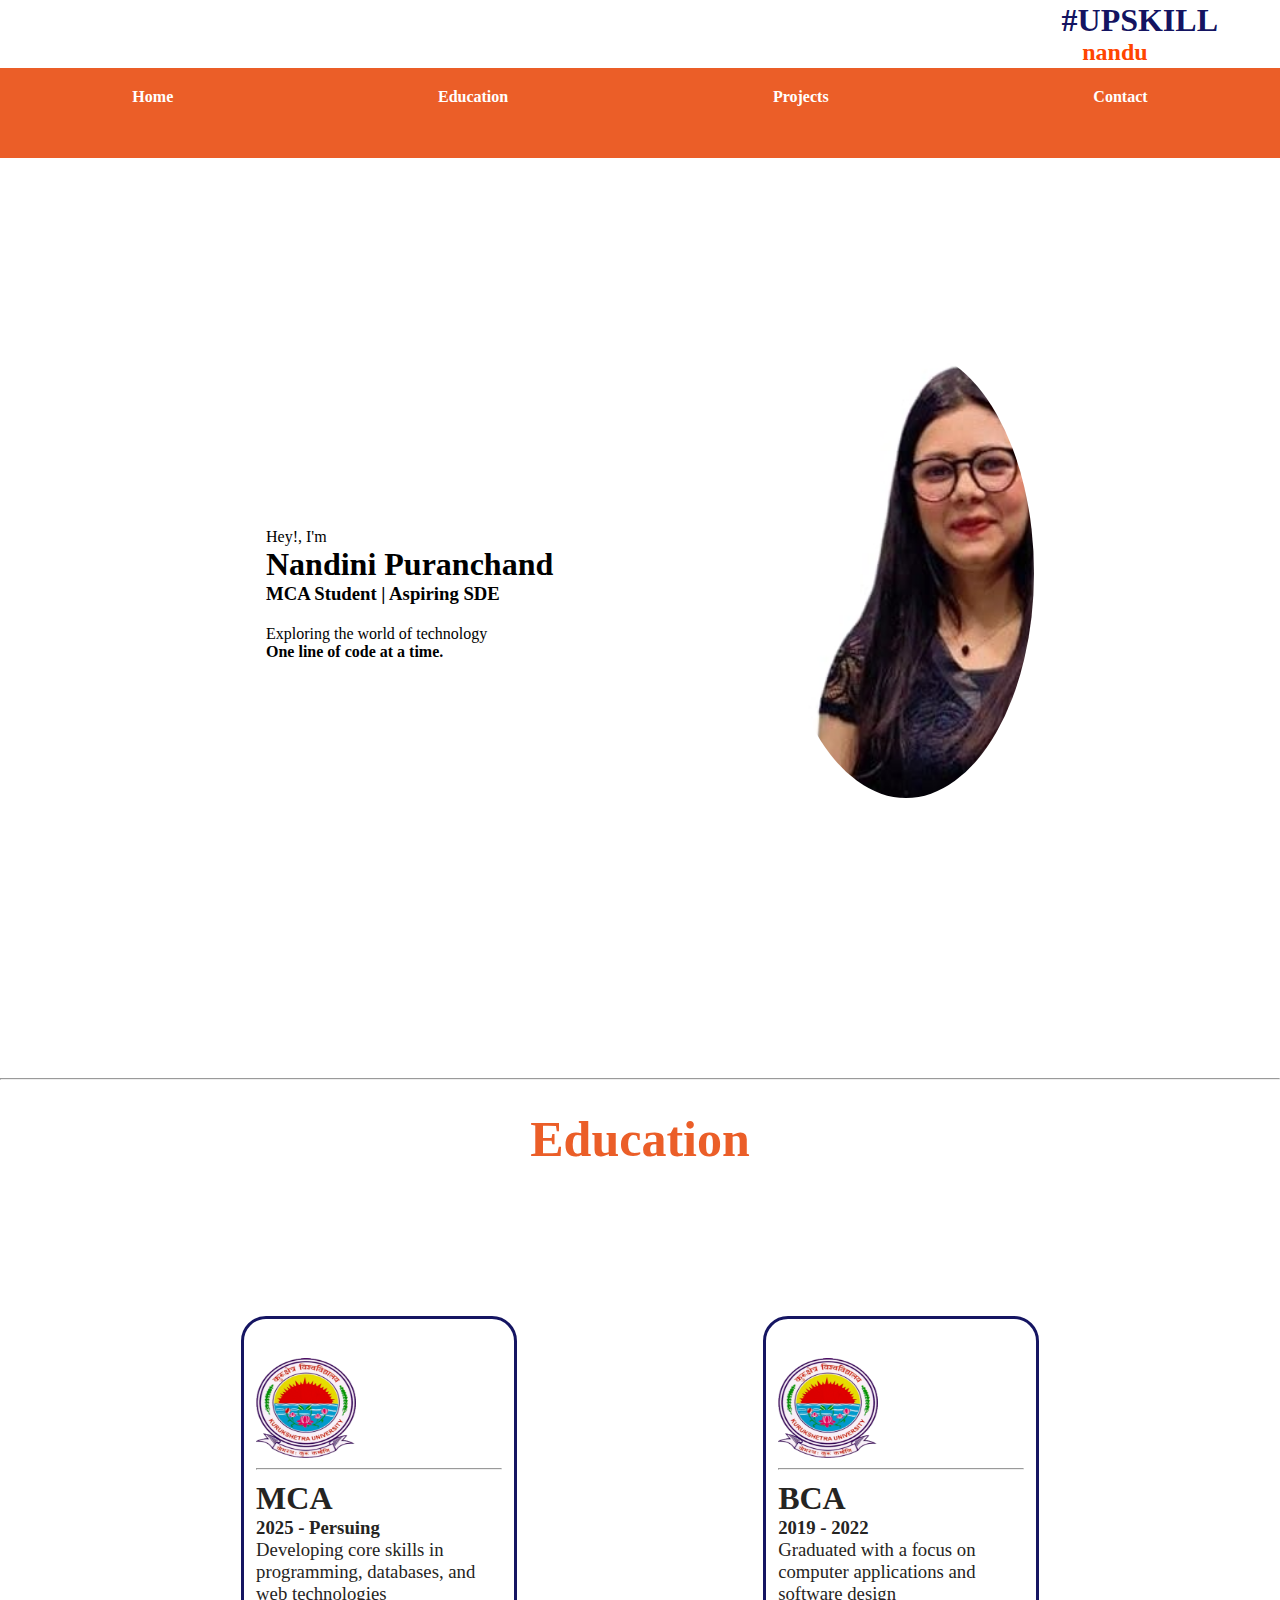
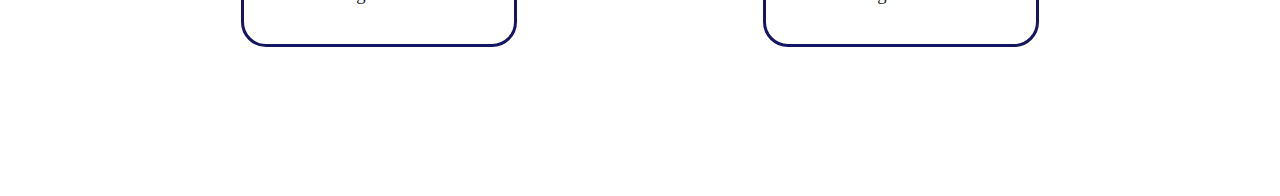
<file: index.html>
<!DOCTYPE html>
<html lang="en">

<head>
    <meta charset="UTF-8">
    <meta name="viewport" content="width=device-width, initial-scale=1.0">
    <title>Home</title>
    <link rel="stylesheet" href="style.css">
</head>

<body>

    <header class="logo">
        <h1 id="blue">#UPSKILL</h1>
        <h2 id="orange">nandu</h2>

    </header>
    <nav>
        <div class="nav-bar">
            <ul>
                <li><a href="#">Home</a></li>
                <li><a href="#">Education</a></li>
                <li><a href="#">Projects</a></li>
                <li><a href="#">Contact</a></li>
            </ul>
        </div>
    </nav>
    <main>
        <div class="hero">
            <p>Hey!, I'm</p>
            <h1 >Nandini Puranchand</h1>
            <h3 >MCA Student | Aspiring SDE</h3>
            <p id="tagline">Exploring the world of technology<br> <b>One line of code at a
                    time.</b></p>
        </div>
        <div class="frame"></div>
    </main>
    <hr>
    <section>
        <div class="edu-heading">
            <h1 id="education">Education</h1>
        </div>
        
        <di class="edu">
        <div class="edu-card">
            <img id="kuk-logo" src="kuklogo.png" alt="kuk-logo">
            <hr id="card-hr">
            <h1 class="edu-title">MCA</h1>
            <h3>2025 - Persuing<h3>
                    <p id="edu-purpose">Developing core skills in programming, databases, and web technologies</p>
        </div>

        <div class="edu-card">
            <img id="kuk-logo" src="kuklogo.png" alt="kuk-logo">
            <hr id="card-hr">
            <h1 class="edu-title">BCA</h1>
            <h3>2019 - 2022<h3>
                    <p id="edu-purpose">Graduated with a focus on computer applications and software design</p>
        </div>
        </di>
    </section>
</body>

</html>
</file>
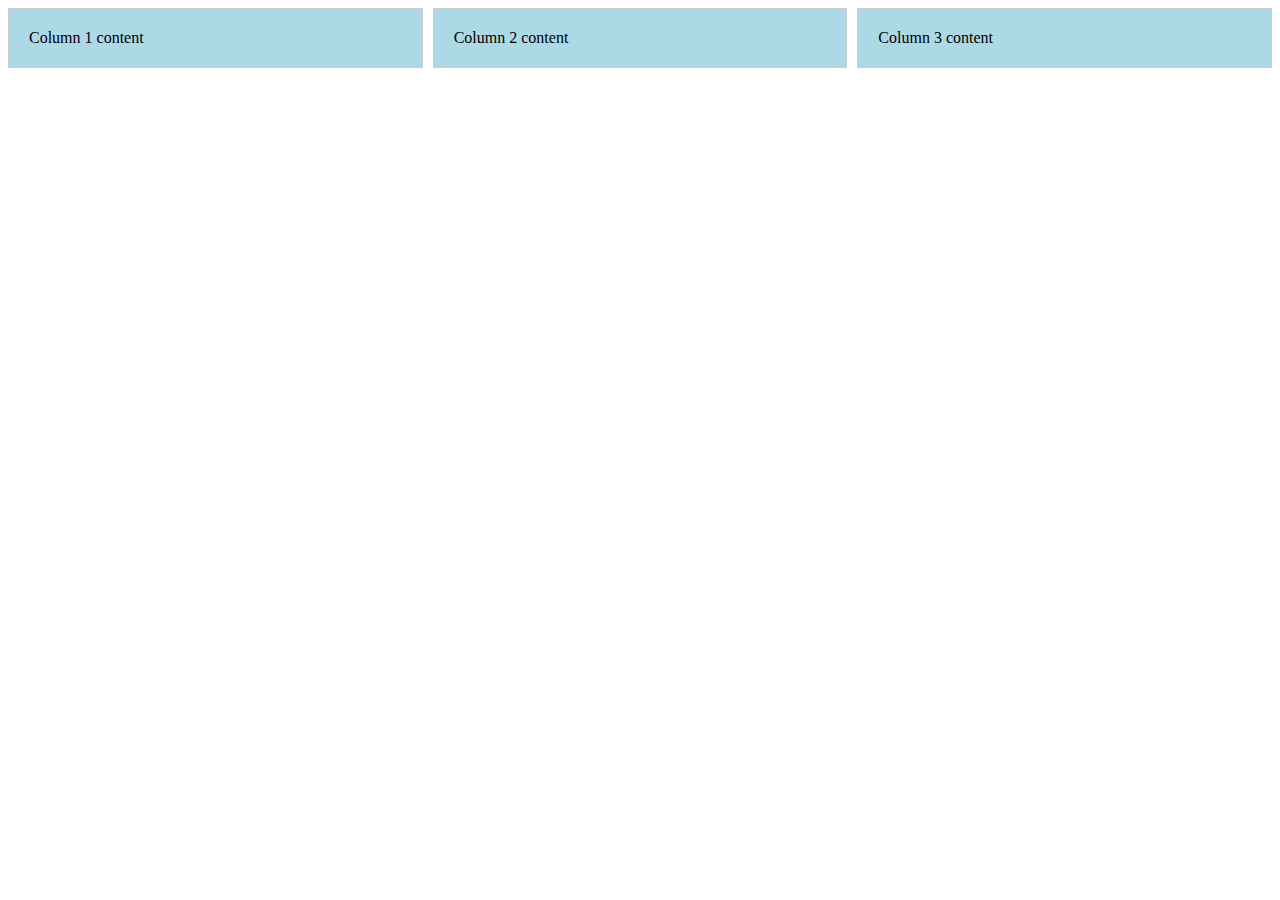
<file: second/index.html>
<!DOCTYPE html>
<html lang="en">
<head>
    <meta charset="UTF-8">
    <meta name="viewport" content="width=device-width, initial-scale=1.0">
    <title>responsive</title>
    <link rel="stylesheet" href="style.css">
</head>
<body>
    <div class="container">
    <div class="column">Column 1 content</div>
    <div class="column">Column 2 content</div>
    <div class="column">Column 3 content</div>
</div>
</body>
</html>
</file>
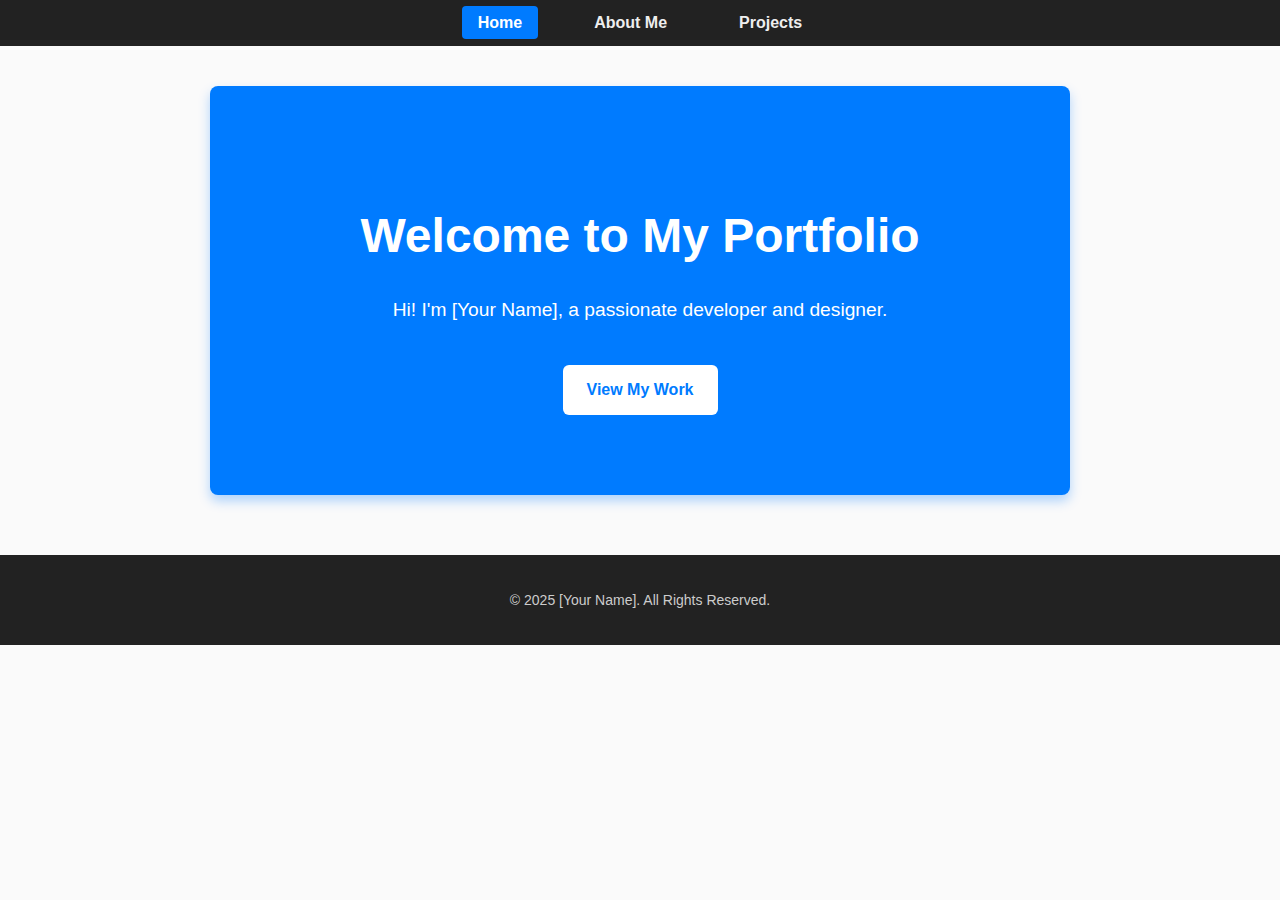
<file: seventh/index.html>
<!DOCTYPE html>
<html lang="en">
<head>
    <meta charset="UTF-8">
    <meta name="viewport" content="width=device-width, initial-scale=1.0">
    <title>Portfolio</title>
    <link rel="stylesheet" href="style.css">
</head>
<body>
<header>
    <nav class="navbar">
      <ul>
        <li><a href="index.html" class="active">Home</a></li>
        <li><a href="about.html">About Me</a></li>
        <li><a href="projects.html">Projects</a></li>
      </ul>
    </nav>
  </header>

  <main>
    <section class="hero">
      <h1>Welcome to My Portfolio</h1>
      <p>Hi! I'm [Your Name], a passionate developer and designer.</p>
      <a href="projects.html" class="btn">View My Work</a>
    </section>
  </main>

  <footer>
    <p>&copy; 2025 [Your Name]. All Rights Reserved.</p>
  </footer>
</body>
</html>
</file>
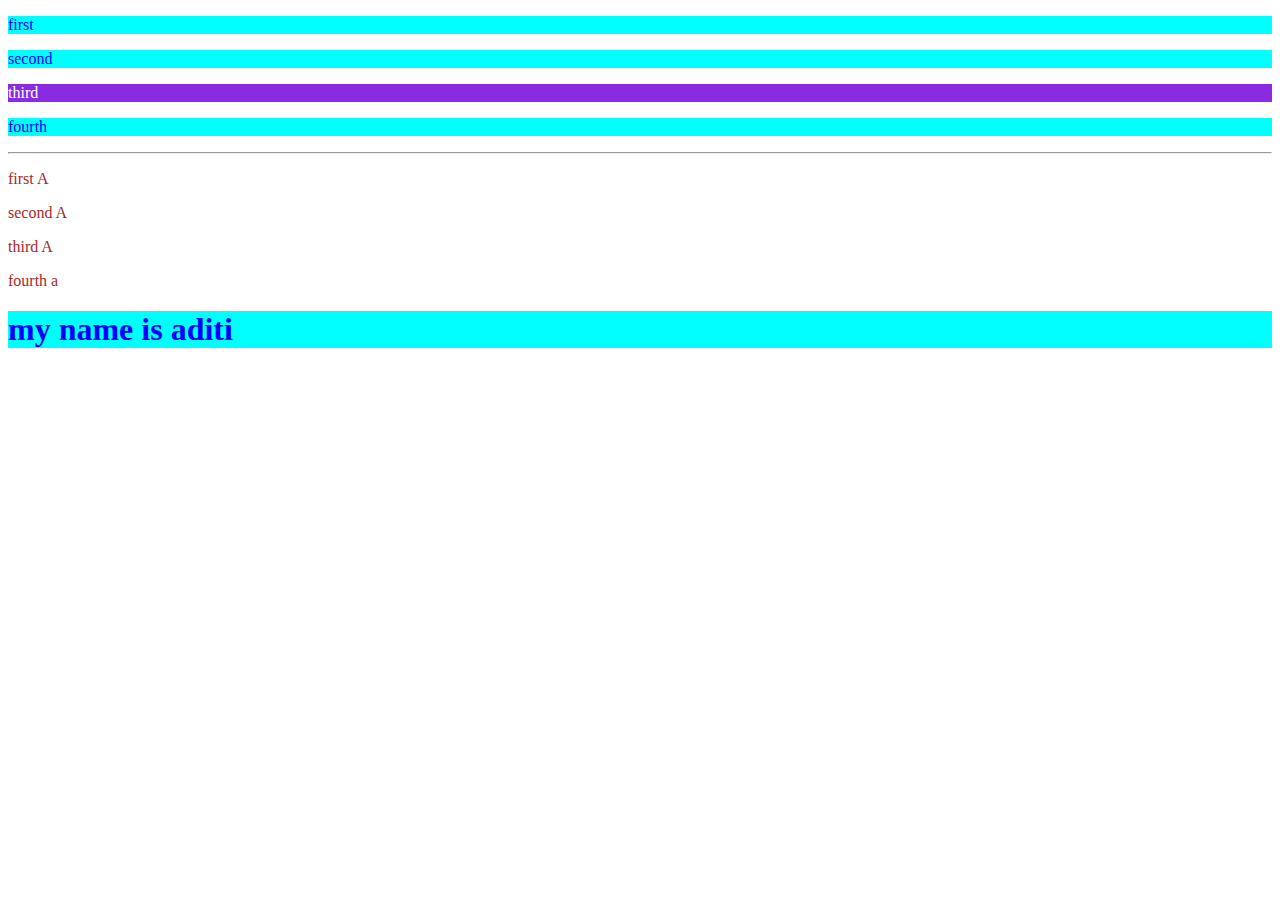
<file: aditi.html>
<!DOCTYPE html>
<html lang="en">

<head>
    <meta charset="UTF-8">
    <meta name="viewport" content="width=device-width, initial-scale=1.0">
    <title>Document</title>
    <link rel="stylesheet" href="aditi.css">
</head>

<body>
    <p class="aditi">first</p>
    <p class="aditi">second</p>
    <p class="aditi" id="unique">third</p>
    <p class="aditi">fourth</p>
    <hr>
    <p>first A</p>
    <p>second A</p>
    <p>third A</p>
    <p>fourth a</p>
    <h1 class="aditi">my name is aditi</h1>

</body>

</html>
</file>
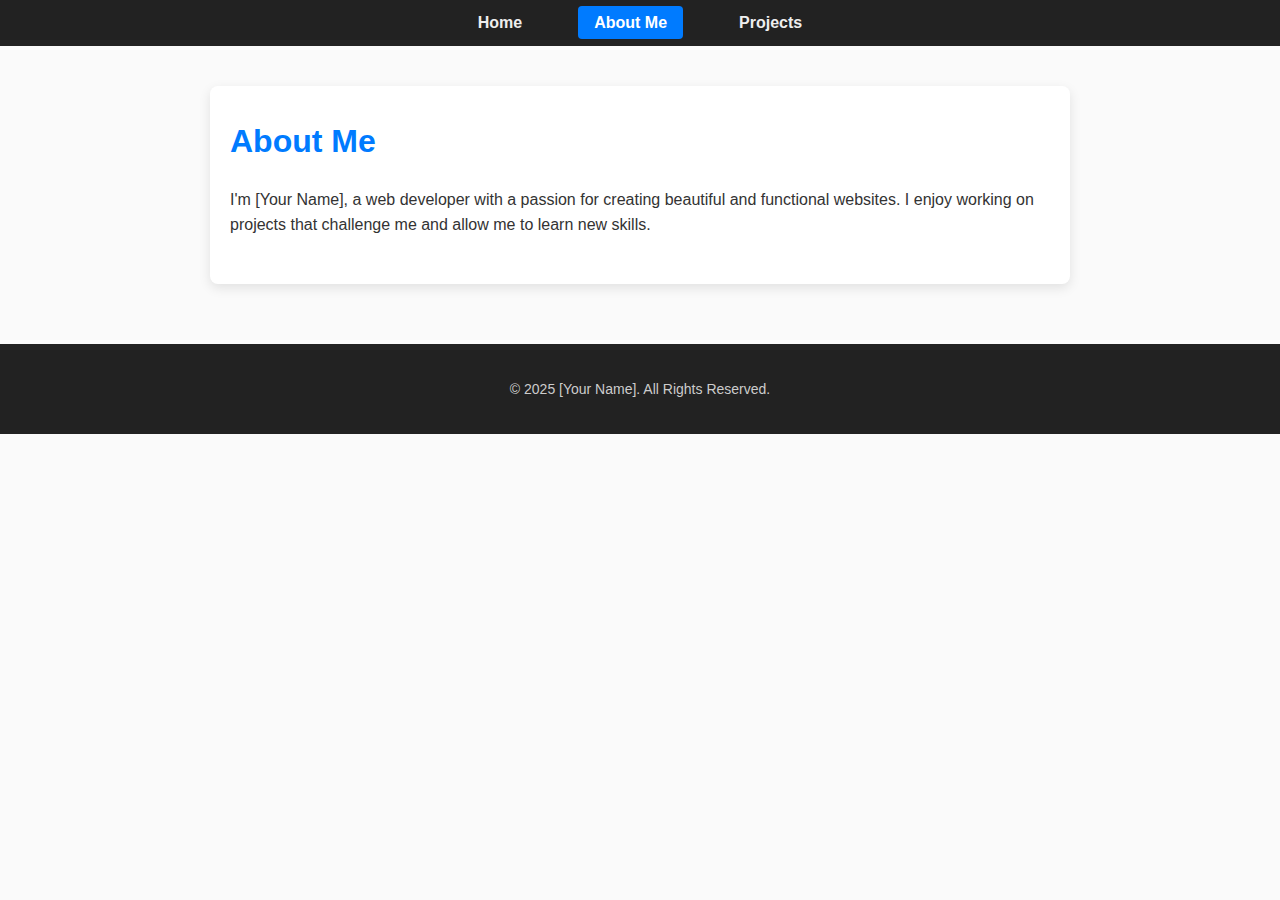
<file: seventh/about.html>
<!DOCTYPE html>
<html lang="en">
<head>
    <meta charset="UTF-8">
    <meta name="viewport" content="width=device-width, initial-scale=1.0">
    <title>Document</title>
    <link rel="stylesheet" href="style.css">
</head>
<body>
      <header>
    <nav class="navbar">
      <ul>
        <li><a href="index.html">Home</a></li>
        <li><a href="about.html" class="active">About Me</a></li>
        <li><a href="projects.html">Projects</a></li>
      </ul>
    </nav>
  </header>

  <main>
    <article class="about-section">
      <h2>About Me</h2>
      <p>I'm [Your Name], a web developer with a passion for creating beautiful and functional websites. I enjoy working on projects that challenge me and allow me to learn new skills.</p>
    </article>
  </main>

  <footer>
    <p>&copy; 2025 [Your Name]. All Rights Reserved.</p>
  </footer>
</body>
</html>
</file>
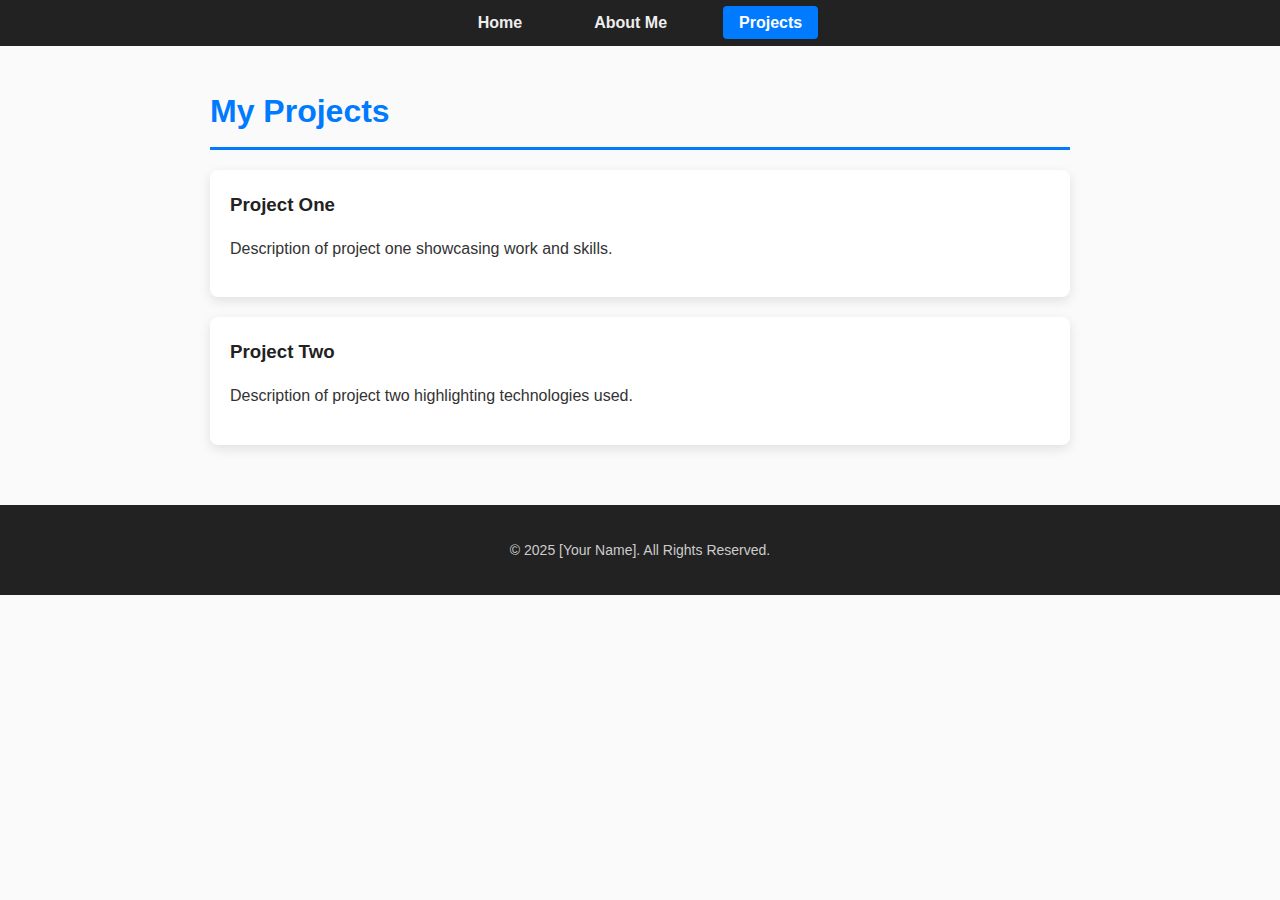
<file: seventh/projects.html>
<!DOCTYPE html>
<html lang="en">
<head>
    <meta charset="UTF-8">
    <meta name="viewport" content="width=device-width, initial-scale=1.0">
    <title>Document</title>
    <link rel="stylesheet" href="style.css">
</head>
<body>
     <header>
    <nav class="navbar">
      <ul>
        <li><a href="index.html">Home</a></li>
        <li><a href="about.html">About Me</a></li>
        <li><a href="projects.html" class="active">Projects</a></li>
      </ul>
    </nav>
  </header>

  <main>
    <section class="projects-section">
      <h2>My Projects</h2>
      <article class="project">
        <h3>Project One</h3>
        <p>Description of project one showcasing work and skills.</p>
      </article>
      <article class="project">
        <h3>Project Two</h3>
        <p>Description of project two highlighting technologies used.</p>
      </article>
    </section>
  </main>

  <footer>
    <p>&copy; 2025 [Your Name]. All Rights Reserved.</p>
  </footer>
</body>
</html>
</file>
<file: style.css>
/* global */
* {
    padding: 0%;
    margin: 0%;
    box-sizing: content-box;
}

a {
    text-decoration: none;
}

/* header */

.logo {
    height: fit-content;
    padding: 2px;
    width: 100%;
    background-color: white;
    text-align: right;
}

#blue {
    color: rgba(5, 5, 87, 0.938);
    margin-right: 5%;
}

#orange {
    color: orangered;
    margin-right: 10.5%;
}

/* main */

nav {
    height: 10vh;
    width: 100%;
    background-color: #eb5e28;
    position: sticky;
    top: 0;
}

.nav-bar ul {
    display: flex;
    justify-content: space-around;
    align-items: center;
    list-style: none;
}

li a {
    color: white;
    font-weight: bold;
    position: relative;
    top: 20px;
}


.frame {
    height: 50%;
    width: 20%;
    position: relative;
    right: 20%;
    top: 20%;
    background-image: url("name.jpeg");
    background-size: cover;
    background-repeat: none;
    border-radius: 50%;
    z-index: -1;

}

.hero {
    height: 80vh;
    width: 50%;
    position: relative;
    left: 20%;
    top: 40%;
    z-index: -1;
}

.hero-content {

    /* font-size: larger; */
}

#tagline {
    margin-top: 20px;
}

main {
    height: 100vh;
    width: 100%;
    display: flex;
    justify-content: space-between;
    padding: 10px;
}

/* sections */

/* 1. education */

.edu {
    padding: 2%;
    display: flex;
    justify-content: center;
}

.edu-heading {
    text-align: center;
    color: #eb5e28;
}

#education {
    padding-top: 30px;
    font-size: 50px;
}

.edu-card {
    height: 300px;
    width: 20%;
    border: 3px solid rgba(5, 5, 87, 0.938);
    border-radius: 25px;
    padding: 1%;
    display: flex;
    flex-direction: column;
    justify-content: center;
    margin: 10%;
    color: #252422;
    
}

#kuk-logo {
    height: 100px;
    width: 100px;
    margin-bottom: 10px;
}

#edu-purpose {
    font-weight: 100;
}

.edu-title {
    margin-top: 10px;
}
</file>
<file: second/style.css>
.container {
  display: flex;
  gap: 10px; /* space between columns */
}

/* Three-column layout */
.column {
  flex: 1; /* each column takes equal width */
  background-color: #add8e6;
  padding: 20px;
  box-sizing: border-box;
  border: 1px solid #ccc;
}

/* Responsive: on screens less than or equal to 600px, stack columns vertically */
@media screen and (max-width: 600px) {
  .container {
    flex-direction: column;
  }
}
</file>
<file: aditi.css>
p {
    color: brown;

}

.aditi {
    color: blue;
    background-color: aqua;

}

#unique {
    background-color: blueviolet;
    color: white;
}
</file>
<file: seventh/style.css>
/* Reset */
*, *::before, *::after {
  box-sizing: border-box;
}

body {
  font-family: 'Segoe UI', Tahoma, Geneva, Verdana, sans-serif;
  margin: 0;
  background-color: #fafafa;
  color: #333;
  line-height: 1.6;
}

header {
  background-color: #222;
  padding: 10px 0;
}

.navbar ul {
  list-style: none;
  display: flex;
  justify-content: center;
  padding: 0;
  margin: 0;
}

.navbar ul li {
  margin: 0 20px;
}

.navbar ul li a {
  color: #eee;
  text-decoration: none;
  font-weight: 600;
  padding: 8px 16px;
  border-radius: 4px;
  transition: background-color 0.3s ease;
}

.navbar ul li a:hover,
.navbar ul li a.active {
  background-color: #007bff;
  color: white;
}

main {
  max-width: 900px;
  margin: 40px auto;
  padding: 0 20px;
}

.hero {
  text-align: center;
  padding: 80px 20px;
  background-color: #007bff;
  color: #fff;
  border-radius: 8px;
  box-shadow: 0 6px 12px rgba(0, 123, 255, 0.3);
}

.hero h1 {
  font-size: 3rem;
  margin-bottom: 20px;
}

.hero p {
  font-size: 1.2rem;
  margin-bottom: 40px;
}

.btn {
  display: inline-block;
  background-color: white;
  color: #007bff;
  padding: 12px 24px;
  font-weight: 700;
  border-radius: 6px;
  text-decoration: none;
  cursor: pointer;
  transition: background-color 0.3s ease, color 0.3s ease;
}

.btn:hover {
  background-color: #0056b3;
  color: white;
}

.about-section {
  background: white;
  padding: 30px 20px;
  border-radius: 8px;
  box-shadow: 0 4px 12px rgba(0,0,0,0.1);
}

.about-section h2 {
  margin-top: 0;
  margin-bottom: 20px;
  font-size: 2rem;
  color: #007bff;
}

.projects-section {
  margin-top: 40px;
}

.projects-section h2 {
  font-size: 2rem;
  margin-bottom: 20px;
  color: #007bff;
  border-bottom: 3px solid #007bff;
  padding-bottom: 10px;
}

.project {
  background: white;
  margin-bottom: 20px;
  padding: 20px;
  border-radius: 8px;
  box-shadow: 0 4px 12px rgba(0,0,0,0.1);
  transition: transform 0.3s ease, box-shadow 0.3s ease;
}

.project:hover {
  transform: translateY(-5px);
  box-shadow: 0 8px 18px rgba(0,0,0,0.2);
}

.project h3 {
  margin-top: 0;
  margin-bottom: 10px;
  color: #222;
}

footer {
  text-align: center;
  padding: 20px 10px;
  font-size: 14px;
  background-color: #222;
  color: #ccc;
  margin-top: 60px;
}
</file>
